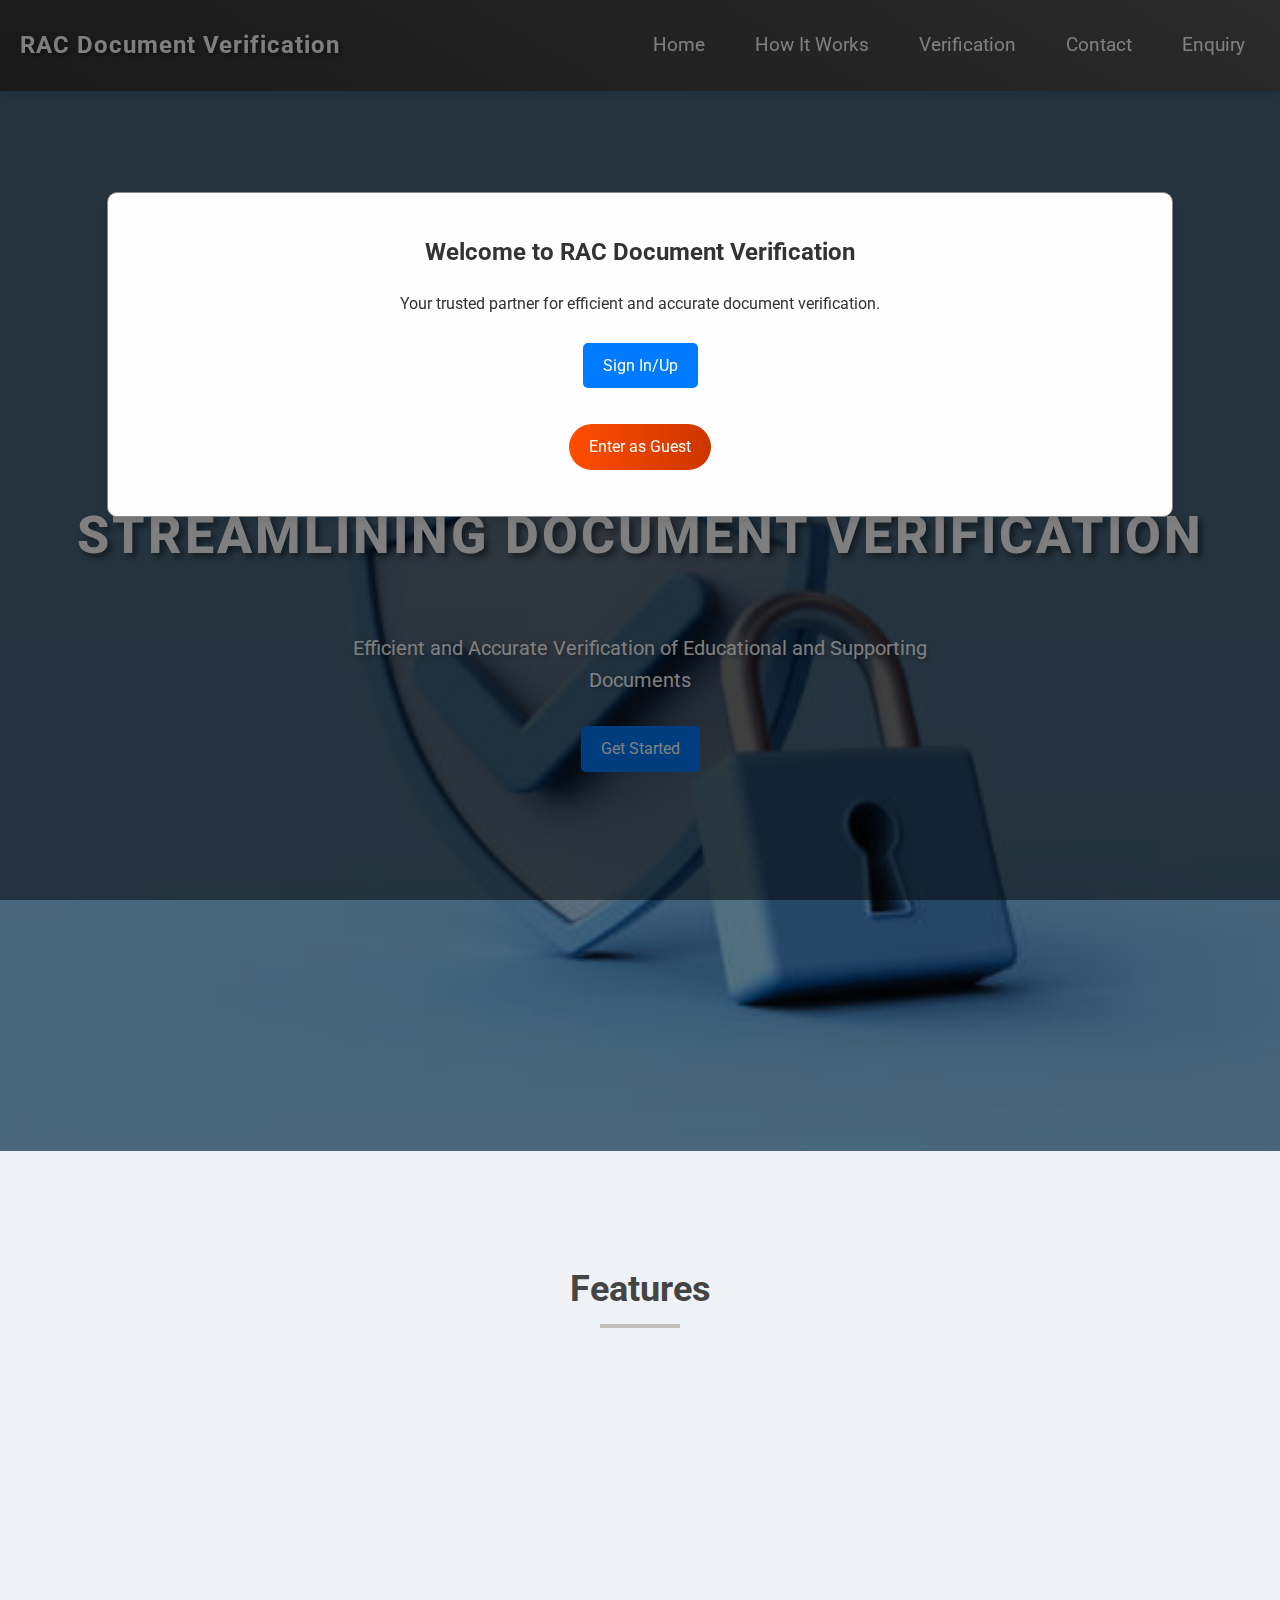
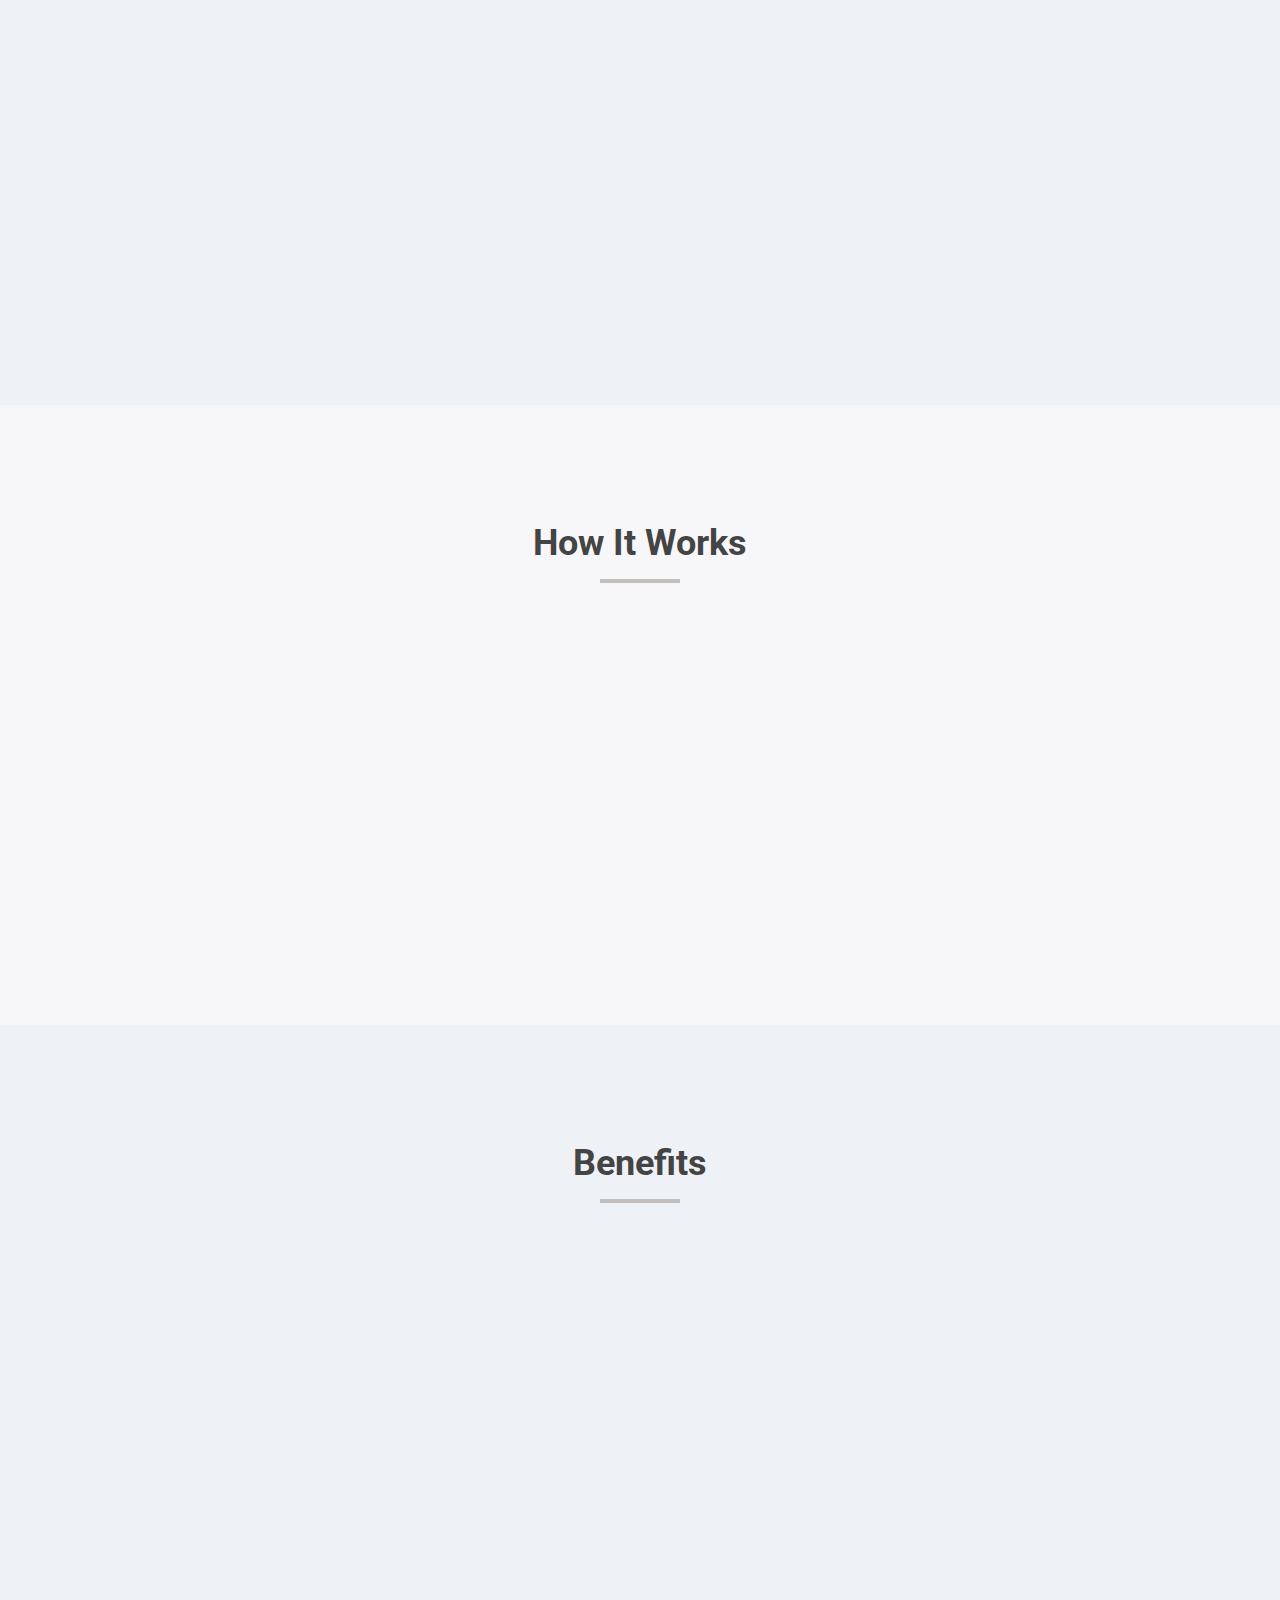
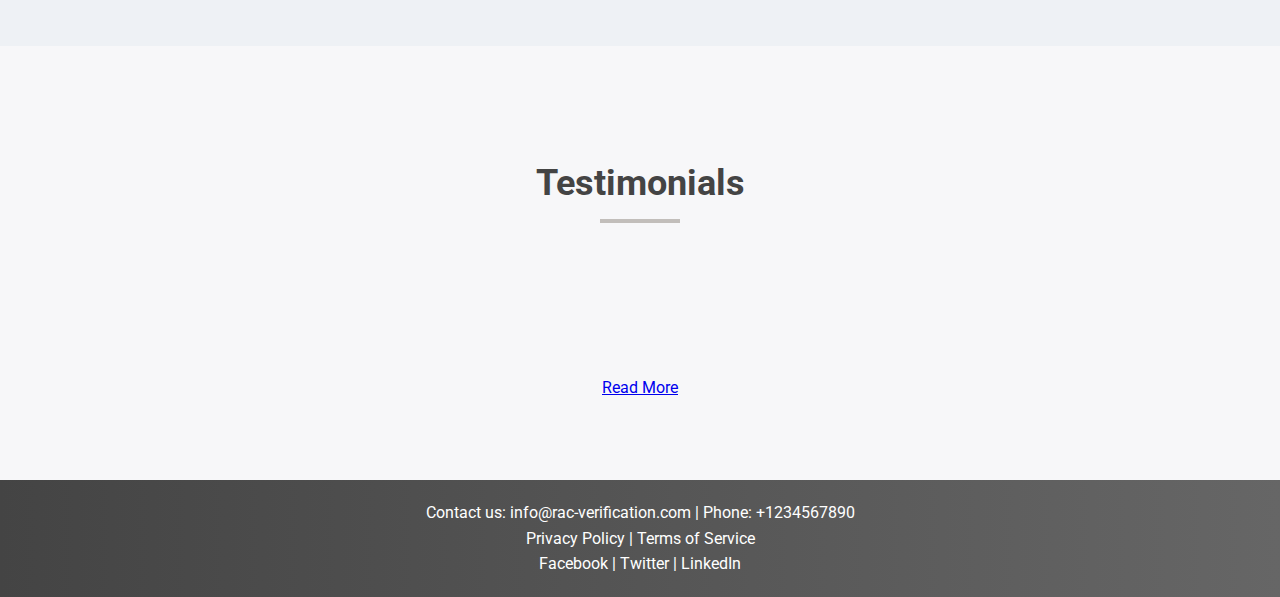
<file: templates/homepage.html>
<!DOCTYPE html>
<html lang="en">
<head>
    <meta charset="UTF-8">
    <meta name="viewport" content="width=device-width, initial-scale=1.0">
    <title>Document Verification - RAC</title>
    <link rel="stylesheet" href="/static/homepage.css">
    <link href="https://fonts.googleapis.com/css2?family=Roboto:wght@400;700&display=swap" rel="stylesheet">
    <script src="/static/script.js" defer></script>
</head>
<body class="home-page">

<header>
    <div class="logo">RAC Document Verification</div>
    <nav>
        <a href="#">Home</a>
        <a href="#how-it-works">How It Works</a>
        <a href="Aadharcard.html">Verification</a> <!-- New Verification link -->
        <a href="#contact">Contact</a>
        <a href="#enquire.html" onclick="alert('Enquiry Page is not Ready Yet')">Enquiry</a>
    </nav>
</header>
<!-- Welcome Modal -->
<div id="welcomeModal" class="modal">
    <div class="modal-content">
        <h2>Welcome to RAC Document Verification</h2>
        <p>Your trusted partner for efficient and accurate document verification.</p>
        <a href="signup.html" class="cta-button">Sign In/Up</a>
        <p><a href="#" class="cta-button" id="enterAsGuest">Enter as Guest</a></p>
    </div>
</div>

<section class="hero">
    <h1>Streamlining Document Verification</h1>
    <p>Efficient and Accurate Verification of Educational and Supporting Documents</p>
    <a href="Aadharcard.html" class="cta-button">Get Started</a>
</section>

<section class="features" id="features">
    <h2>Features</h2>
    <div class="feature-item">
        <h3>Intelligent Processing</h3>
        <p>Utilizing IDP techniques for seamless verification.</p>
    </div>
    <div class="feature-item">
        <h3>Multi-Language Support</h3>
        <p>Process documents in various languages for accessibility.</p>
    </div>
    <div class="feature-item">
        <h3>Speed & Accuracy</h3>
        <p>3-second processing time with Three Sigma accuracy.</p>
    </div>
</section>

<section class="how-it-works" id="how-it-works">
    <h2>How It Works</h2>
    <ol>
        <li class="how-item">Fill in the application form.</li>
        <li class="how-item">Upload required documents.</li>
        <li class="how-item">Receive instant verification alerts.</li>
    </ol>
</section>

<section class="benefits" id="benefits">
    <h2>Benefits</h2>
    <ul>
        <li class="benefit-item">Quick processing times.</li>
        <li class="benefit-item">Reduced manual errors.</li>
        <li class="benefit-item">Enhanced transparency in the recruitment process.</li>
    </ul>
</section>

<section class="testimonials" id="testimonials">
    <h2>Testimonials</h2>
    <blockquote class="testimonial-item">"This system is reliable and fast!" - User Feedback</blockquote>
    <a href="#" id="open-modal">Read More</a>
</section>

<footer class="contact" id="contact">
    <p>Contact us: info@rac-verification.com | Phone: +1234567890</p>
    <p><a href="#privacy-policy" style="color: white;">Privacy Policy</a> | <a href="#terms" style="color: white;">Terms of Service</a></p>
    <div>
        <a href="https://www.facebook.com" style="color: white;">Facebook</a> |
        <a href="https://x.com/?lang=en-in" style="color: white;">Twitter</a> |
        <a href="https://www.linkedin.com" style="color: white;">LinkedIn</a>
    </div>
</footer>

<button onclick="topFunction()" id="scrollTopBtn" aria-label="Scroll to top">&#9757;</button>


<div id="testimonialModal" class="modal">
    <div class="modal-content">
        <span class="close">&times;</span>
        <h2>More Testimonials</h2>
        <p>"The verification process was smooth and hassle-free!" - Applicant</p>
        <p>"I received instant feedback on my document submissions." - Applicant</p>
    </div>
</div>
</body>
</html>


<!--<!DOCTYPE html>-->
<!--<html lang="en">-->
<!--<head>-->
<!--    <meta charset="UTF-8">-->
<!--    <meta name="viewport" content="width=device-width, initial-scale=1.0">-->
<!--    <title>Document Verification - RAC</title>-->
<!--    <link rel="stylesheet" href="/static/homepage.css">-->
<!--    <link href="https://fonts.googleapis.com/css2?family=Roboto:wght@400;700&display=swap" rel="stylesheet">-->
<!--    <script src="script.js" defer></script>-->
<!--</head>-->
<!--<body class="home-page">-->

<!--<header>-->
<!--    <div class="logo">RAC Document Verification</div>-->
<!--    <nav>-->
<!--        <a href="homepage.html">Home</a>-->
<!--        <a href="#how-it-works">How It Works</a>-->
<!--        <a href="verification2.html">Verification</a> &lt;!&ndash; New Verification link &ndash;&gt;-->
<!--        <a href="#contact">Contact</a>-->
<!--        <a href="enquire.html">Enquiry</a>-->
<!--    </nav>-->
<!--</header>-->
<!--&lt;!&ndash; Welcome Modal &ndash;&gt;-->
<!-- &lt;!&ndash;-->
<!--<div id="welcomeModal" class="modal">-->
<!--    <div class="modal-content">-->
<!--        <h2>Welcome to RAC Document Verification</h2>-->
<!--        <p>Your trusted partner for efficient and accurate document verification.</p>-->
<!--        <a href="signup.html" class="cta-button">Sign In/Up</a>-->
<!--        <p><a href="#hero" class="cta-button" id="enterAsGuest">Enter as Guest</a></p>-->
<!--    </div>-->
<!--</div>-->
<!--&ndash;&gt;-->
<!--<section class="hero">-->
<!--    <div class="hero-text">-->
<!--        <h1>Streamlining Document Verification</h1>-->
<!--        <p>Efficient and Accurate Verification of Educational and Supporting Documents</p>-->
<!--         <a href="verification.html" class="cta-button">Get Started</a>-->
<!--    </div>-->
<!--</section>-->

<!--<section class="features" id="features">-->
<!--    <h2>Features</h2>-->
<!--    <div class="feature-item">-->
<!--        <h3>Intelligent Processing</h3>-->
<!--        <p>Utilizing IDP techniques for seamless verification.</p>-->
<!--    </div>-->
<!--    <div class="feature-item">-->
<!--        <h3>Secure Data Handling</h3>-->
<!--        <p>Ensuring the highest standards of data protection and privacy.</p>-->
<!--    </div>-->
<!--    <div class="feature-item">-->
<!--        <h3>Speed & Accuracy</h3>-->
<!--        <p>3-second processing time with Three Sigma accuracy.</p>-->
<!--    </div>-->
<!--    <div class="feature-gifs">-->
<!--        <img src="/images/f2.gif" alt="Feature 1" class="feature-gif">-->
<!--        <img src="images/Girl is pointing to user account protection.gif" alt="Feature 2" class="feature-gif">-->
<!--        <img src="images/istockphoto-1653312926-612x612.jpg" alt="Feature 3" class="feature-gif">-->
<!--    </div>-->
<!--</section>-->


<!--<section class="how-it-works" id="how-it-works">-->
<!--    <h2>How It Works</h2>-->
<!--    <ol>-->
<!--        <li class="how-item">Fill in the application form.</li>-->
<!--        <li class="how-item">Upload required documents.</li>-->
<!--        <li class="how-item">Receive instant verification alerts.</li>-->
<!--    </ol>-->
<!--</section>-->

<!--<section class="benefits" id="benefits">-->
<!--    <h2>Benefits</h2>-->
<!--    <ul>-->
<!--        <li class="benefit-item">Quick processing times.</li>-->
<!--        <li class="benefit-item">Reduced manual errors.</li>-->
<!--        <li class="benefit-item">Enhanced transparency in the recruitment process.</li>-->
<!--    </ul>-->
<!--</section>-->

<!--<section class="testimonials" id="testimonials">-->
<!--    <h2>Testimonials</h2>-->
<!--    <blockquote class="testimonial-item">"This system is reliable and fast!" - User Feedback</blockquote>-->
<!--    <a href="#" id="open-modal">Read More</a>-->
<!--</section>-->

<!--<footer class="contact" id="contact">-->
<!--    <p>Contact us: info@rac-verification.com | Phone: +1234567890</p>-->
<!--    <p><a href="#privacy-policy" style="color: white;">Privacy Policy</a> | <a href="#terms" style="color: white;">Terms of Service</a></p>-->
<!--    <div>-->
<!--        <a href="https://www.facebook.com" style="color: white;">Facebook</a> |-->
<!--        <a href="https://x.com/?lang=en-in" style="color: white;">Twitter</a> |-->
<!--        <a href="https://www.linkedin.com" style="color: white;">LinkedIn</a>-->
<!--    </div>-->
<!--</footer>-->

<!--<button onclick="topFunction()" id="scrollTopBtn" aria-label="Scroll to top">&#9757;</button>-->


<!--<div id="testimonialModal" class="modal">-->
<!--    <div class="modal-content">-->
<!--        <span class="close">&times;</span>-->
<!--        <h2>More Testimonials</h2>-->
<!--        <p>"The verification process was smooth and hassle-free!" - Applicant</p>-->
<!--        <p>"I received instant feedback on my document submissions." - Applicant</p>-->
<!--    </div>-->
<!--</div>-->
<!--</body>-->
<!--</html>-->
</file>
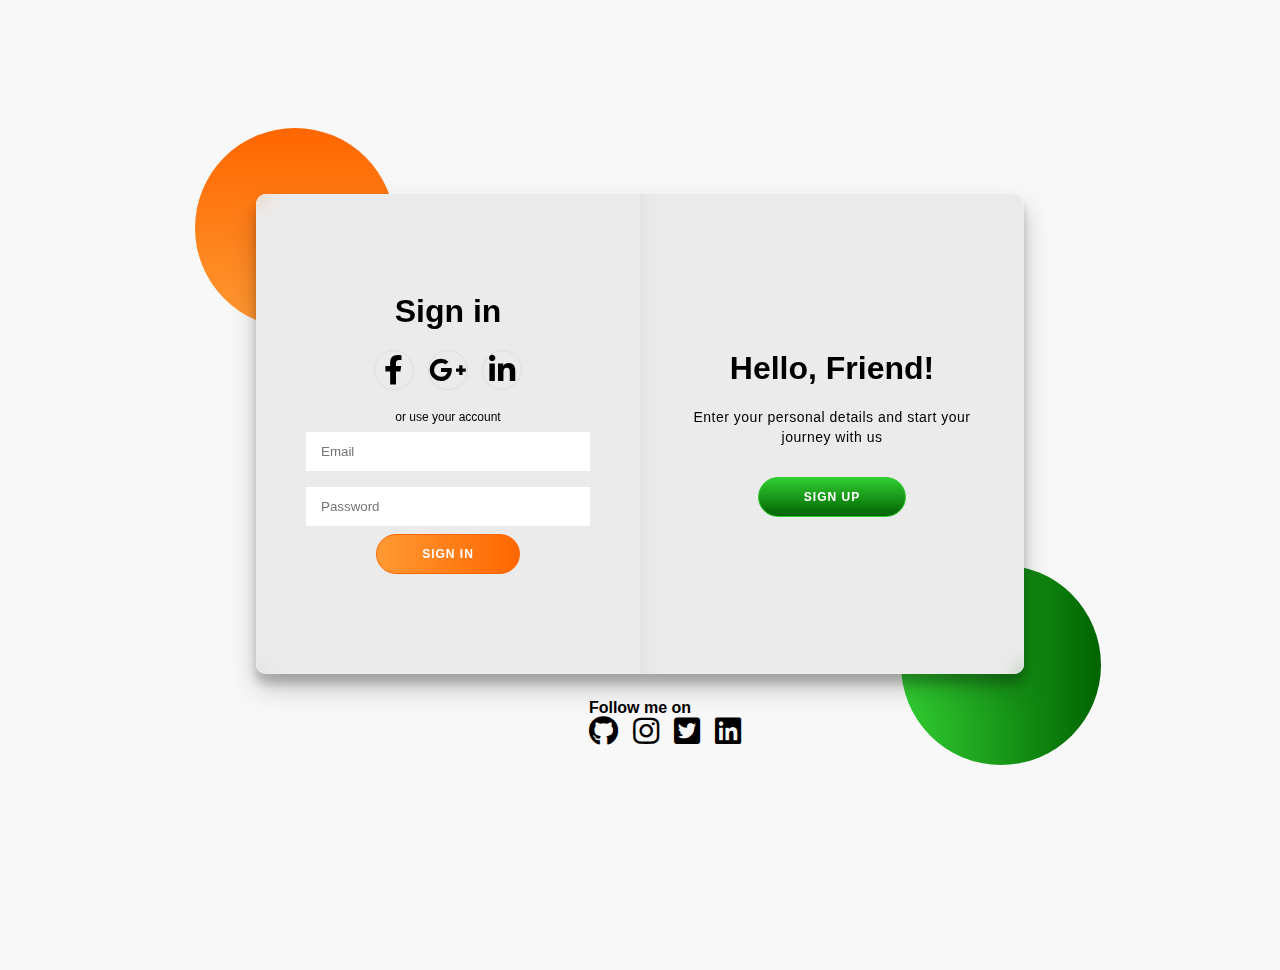
<file: templates/signup.html>
<!DOCTYPE html>
<html lang="en">
<head>
    <meta charset="UTF-8">
    <title>Sign Up/In</title>
    <link rel="stylesheet" href="/static/signup.css">
</head>

<body>
    <link rel="stylesheet" href="https://use.fontawesome.com/releases/v5.8.1/css/all.css" crossorigin="anonymous">
    <div class="background">
        <div class="shape"></div>
        <div class="shape"></div>
        <div class="shape"></div>
    </div>
<div class="container" id="container">
        <div class="form-container sign-up-container">
            <form action="#">
                <h1>Create Account</h1>
                <div class="social-container">
                    <a href="#" class="social"><i class="fab fa-facebook-f"></i></a>
                    <a href="#" class="social"><i class="fab fa-google-plus-g"></i></a>
                    <a href="#" class="social"><i class="fab fa-linkedin-in"></i></a>
                </div>
                <span>or use your email for registration</span>
                <input type="text" placeholder="Enter Your Name" />
                <input type="email" placeholder="Enter Your Email" />
                <input type="password" placeholder="Create Your Password" />
                <button>Sign Up</button>
            </form>
        </div>
        <div class="form-container sign-in-container">
            <form action="#">
                <h1 >Sign in</h1>
                <div class="social-container">
                    <a href="https://www.facebook.com" class="social"><i class="fab fa-facebook-f"></i></a>
                    <a href="https://www.google.com" class="social"><i class="fab fa-google-plus-g"></i></a>
                    <a href="https://www.linkedin.com" class="social"><i class="fab fa-linkedin-in"></i></a>
                </div>
                <span>or use your account</span>
                <input type="email" placeholder="Email" />
                <input type="password" placeholder="Password" />
                <!--<a href="#">Forgot your password?</a>-->
                <button>Sign In</button>
            </form>
        </div>
        <div class="overlay-container">
            <div class="overlay">
                <div class="overlay-panel overlay-left">
                    <h1>Welcome Back!</h1>
                    <p>To keep connected with us please login with your personal info</p>
                    <button class="ghost" id="signIn">Sign In</button>
                </div>
                <div class="overlay-panel overlay-right">
                    <h1>Hello, Friend!</h1>
                    <p>Enter your personal details and start your journey with us</p>
                    <button class="ghost" id="signUp">Sign Up</button>
                </div>
            </div>
        </div>
    </div>

<div class="footer">
<b>	Follow me on </b>
	<div class="icons">
		<a href="https://github.com/vishal-247-3rd_hackathon_1st_yr" target="_blank" class="social"><i class="fab fa-github"></i></a>
		<a href="https://www.instagram.com/joypatel_3618?igsh=NGY3bTlza2V3cGQ3" target="_blank" class="social"><i class="fab fa-instagram"></i></a>
		<a href="https://twitter.com/" target="_blank" class="social"><i class="fab fa-twitter-square"></i></a>
		<a href="https://www.linkedin.com/in/joy-patel-572a432b6?utm_source=share&utm_campaign=share_via&utm_content=profile&utm_medium=android_app" target="_blank" class="social"><i class="fab fa-linkedin"></i></a>
		</div>
	</div>

    <script src="/static/signup.js"></script>

</body>
</html>
</file>
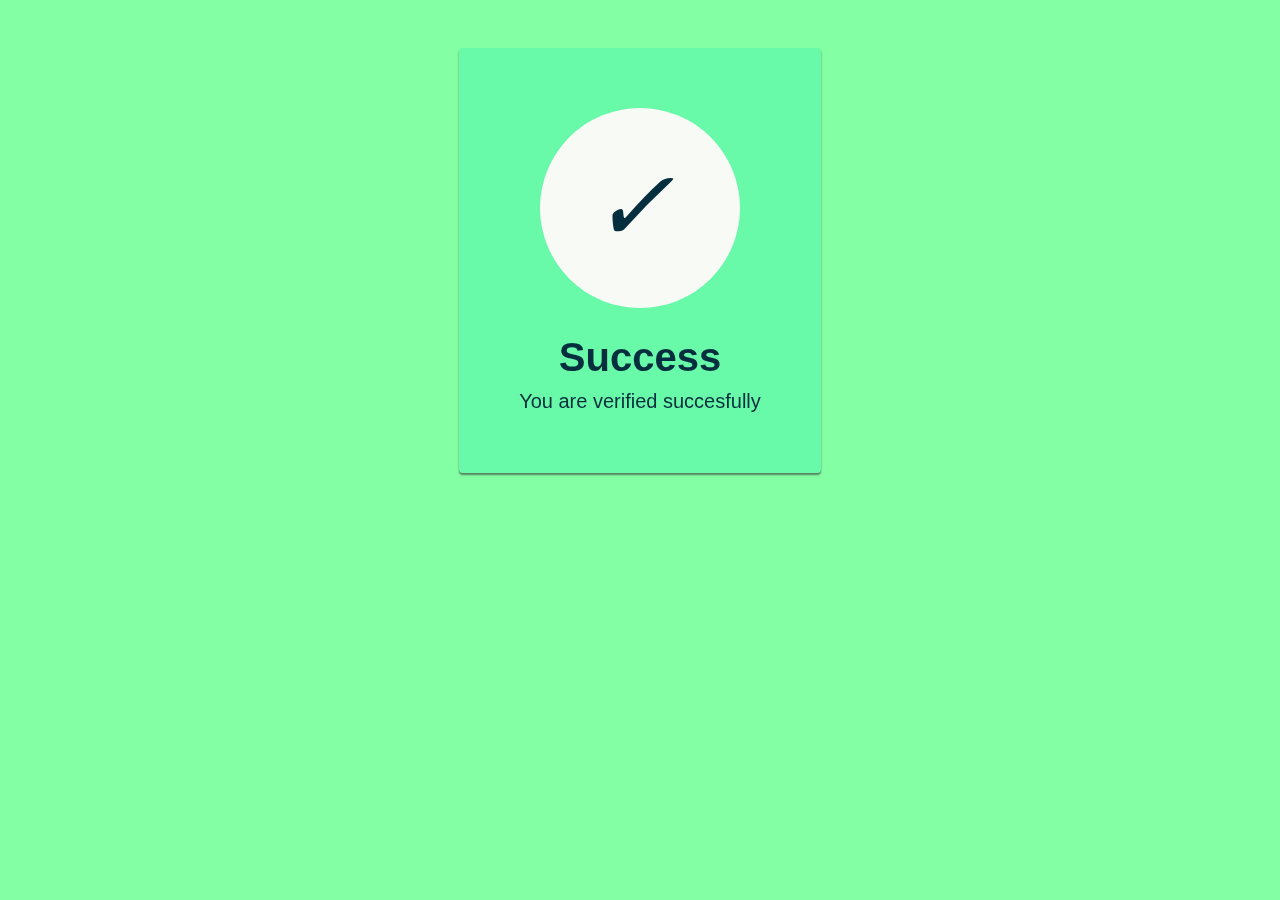
<file: templates/verified.html>
<html>
  <head>
    <link rel="stylesheet" href="/static/verified.css">
  </head>
    <body>
      <div class="card">
      <div style="border-radius:200px; height:200px; width:200px; background: #F8FAF5; margin:0 auto;">
        <i class="checkmark">✓</i>
      </div>
        <h1>Success</h1>
        <p>You are verified succesfully<br/></p>
      </div>
    </body>
</html>
</file>
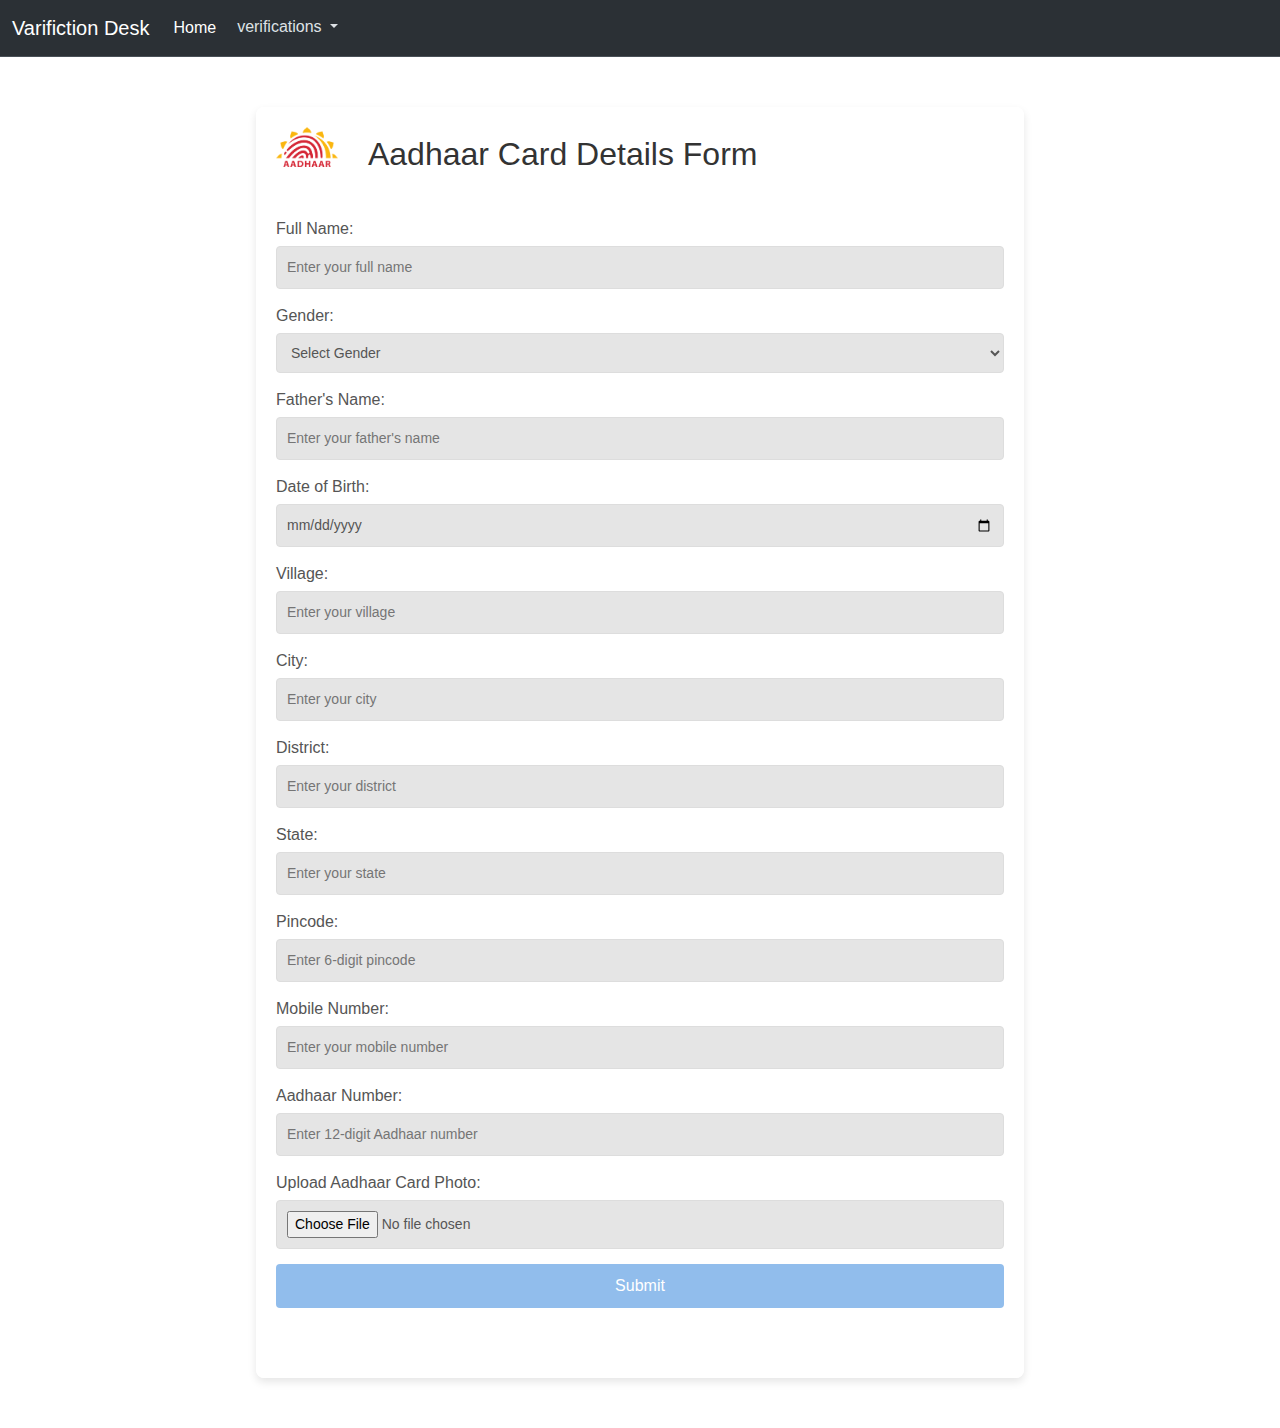
<file: templates/verification/Aadharcard.html>
<!DOCTYPE html>
<html lang="en">
<head>
    <meta charset="UTF-8">
    <meta name="viewport" content="width=device-width, initial-scale=1.0">
    <title>Registration desk</title>
    <link href="https://cdn.jsdelivr.net/npm/bootstrap@5.3.3/dist/css/bootstrap.min.css" rel="stylesheet" integrity="sha384-QWTKZyjpPEjISv5WaRU9OFeRpok6YctnYmDr5pNlyT2bRjXh0JMhjY6hW+ALEwIH" crossorigin="anonymous">

    <link rel="stylesheet" href="./Aadhaar.css">
</head>
<body style="color: white;">
    <nav class="navbar bg-dark border-bottom border-body navbar-expand-lg bg-body-tertiary" data-bs-theme="dark">
        <div class="container-fluid">
            <a class="navbar-brand" href="#">Varifiction Desk</a>
            <button class="navbar-toggler" type="button" data-bs-toggle="collapse" data-bs-target="#navbarText" aria-controls="navbarText" aria-expanded="false" aria-label="Toggle navigation">
              <span class="navbar-toggler-icon"></span>
            </button>
            <div class="collapse navbar-collapse" id="navbarText">
              <ul class="navbar-nav me-auto mb-2 mb-lg-0">
                <li class="nav-item">
                  <a class="nav-link active" aria-current="page" href="#">Home</a>
                </li>

                <li class="nav-item dropdown">
                    <button class="btn  dropdown-toggle" data-bs-toggle="dropdown" aria-expanded="false">
                        verifications
                    </button>
                    <ul class="dropdown-menu dropdown-menu-dark">
                      <li><a class="dropdown-item" href="./Aadharcard.html">Aadhaar verification</a></li>
                      <li><a class="dropdown-item" href="./pan.html">PAN varifiction</a></li>
                      <li><a class="dropdown-item" href="./Marksheet.html">Mark sheet verification</a></li>
                    </ul>
                  </li>

<!-- 
                <li class="nav-item">
                  <a class="nav-link" href="#">Pricing</a>
                </li> -->
              </ul>
              <!-- <span class="navbar-text">
                Navbar text with an inline element
              </span> -->
            </div>
          </div>
      </nav>





    <script src="https://cdn.jsdelivr.net/npm/bootstrap@5.3.3/dist/js/bootstrap.bundle.min.js" integrity="sha384-YvpcrYf0tY3lHB60NNkmXc5s9fDVZLESaAA55NDzOxhy9GkcIdslK1eN7N6jIeHz" crossorigin="anonymous"></script>
</body>
</html>

<div>

    <div class="form-container">
      <img src="./images/image.png" id="aadharpng">
        <h2 id="title">Aadhaar Card Details Form</h2>
        <form  id="aadhaarForm" onsubmit="return validateAadhaarForm()">
            <!-- Full Name Field -->
            <div class="form-group">
                <label for="aadhaarName">Full Name:</label>
                <input type="text" id="aadhaarName" name="aadhaarName" required placeholder="Enter your full name">
            </div>

            <!-- Gender Field -->
            <div class="form-group">
                <label for="aadhaarGender">Gender:</label>
                <select id="aadhaarGender" name="aadhaarGender" required>
                    <option value="" disabled selected>Select Gender</option>
                    <option value="male">Male</option>
                    <option value="female">Female</option>
                    <option value="other">Other</option>
                </select>
            </div>

            <!-- Father's Name Field -->
            <div class="form-group">
                <label for="aadhaarFatherName">Father's Name:</label>
                <input type="text" id="aadhaarFatherName" name="aadhaarFatherName" required placeholder="Enter your father's name">
            </div>

            <!-- Date of Birth Field -->
            <div class="form-group">
                <label for="aadhaarDob">Date of Birth:</label>
                <input type="date" id="aadhaarDob" name="aadhaarDob" required>
            </div>

            <!-- Address Details -->
            <div class="form-group">
                <label for="aadhaarVillage">Village:</label>
                <input type="text" id="aadhaarVillage" name="aadhaarVillage" required placeholder="Enter your village">
            </div>

            <div class="form-group">
                <label for="aadhaarCity">City:</label>
                <input type="text" id="aadhaarCity" name="aadhaarCity" required placeholder="Enter your city">
            </div>

            <div class="form-group">
                <label for="aadhaarDistrict">District:</label>
                <input type="text" id="aadhaarDistrict" name="aadhaarDistrict" required placeholder="Enter your district">
            </div>

            <div class="form-group">
                <label for="aadhaarState">State:</label>
                <input type="text" id="aadhaarState" name="aadhaarState" required placeholder="Enter your state">
            </div>

            <div class="form-group">
                <label for="aadhaarPincode">Pincode:</label>
                <input type="text" id="aadhaarPincode" name="aadhaarPincode" maxlength="6" required placeholder="Enter 6-digit pincode">
            </div>

            <!-- Mobile Number Field -->
            <div class="form-group">
                <label for="aadhaarMobile">Mobile Number:</label>
                <input type="tel" id="aadhaarMobile" name="aadhaarMobile" maxlength="10" required placeholder="Enter your mobile number">
            </div>

            <!-- Aadhaar Number Field -->
            <div class="form-group">
                <label for="aadhaarNumber">Aadhaar Number:</label>
                <input type="text" id="aadhaarNumber" name="aadhaarNumber" maxlength="12" required placeholder="Enter 12-digit Aadhaar number">
            </div>

            <!-- Aadhaar Card Photo Upload Field -->
            <div class="form-group">
                <label for="aadhaarCardPhoto">Upload Aadhaar Card Photo:</label>
                <input type="file" id="aadhaarCardPhoto" name="aadhaarCardPhoto" accept="image/*" required>
            </div>

            <!-- Submit Button -->
            <button type="submit">Submit</button>
        </form>
    </div>

    <script src="./Aadhar.js"></script>
 </div>
</file>
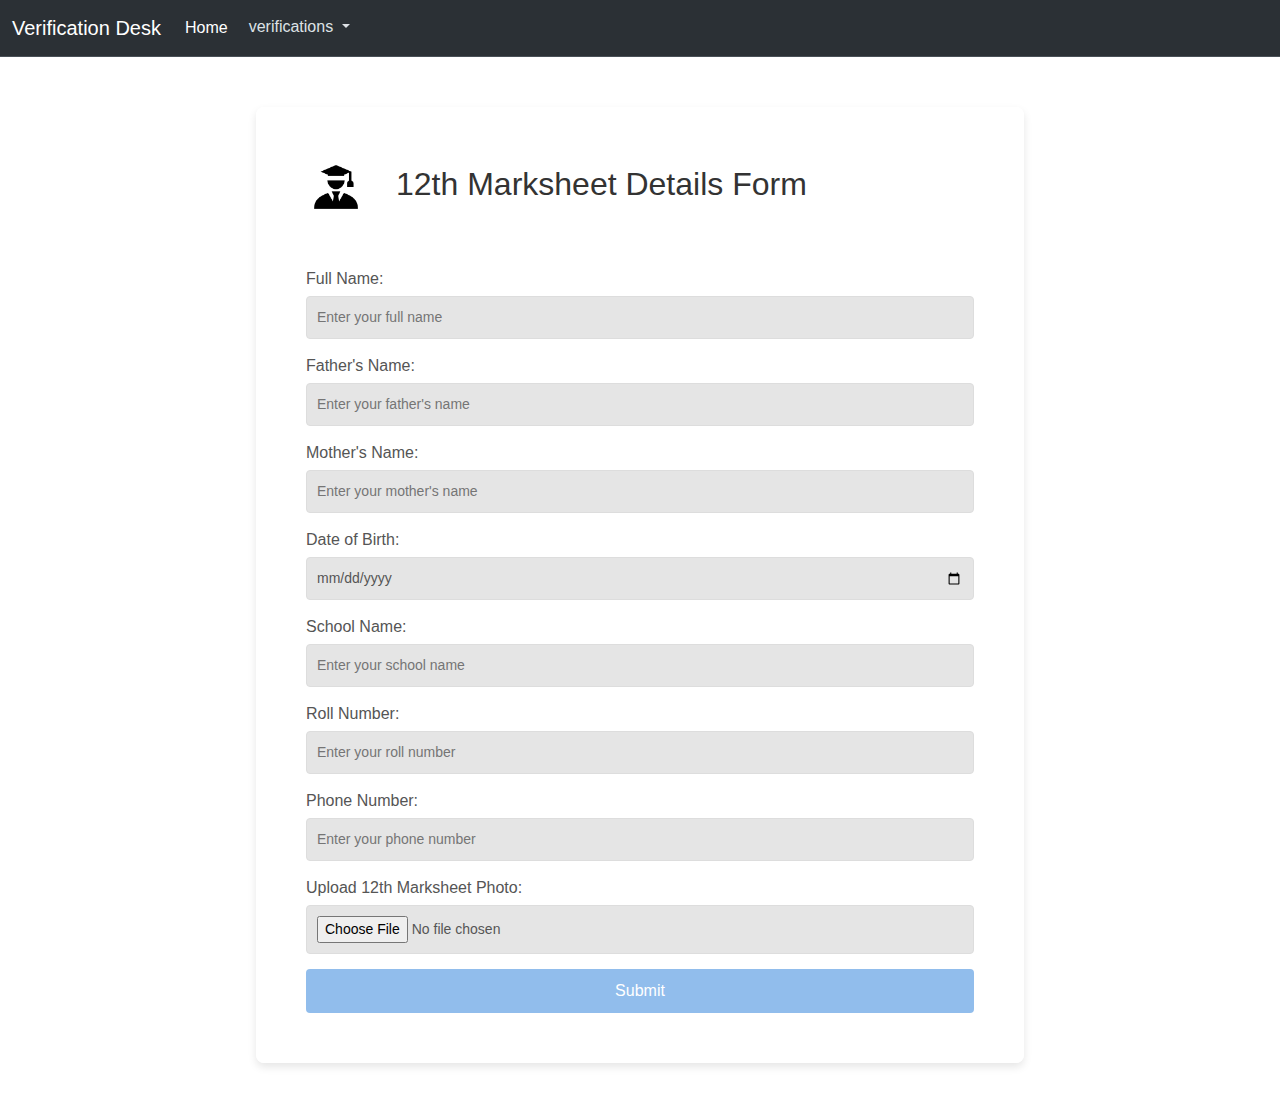
<file: templates/verification/Marksheet.html>
<!DOCTYPE html>
<html lang="en">
<head>
    <meta charset="UTF-8">
    <meta name="viewport" content="width=device-width, initial-scale=1.0">
    <title>Registration desk</title>
    <link href="https://cdn.jsdelivr.net/npm/bootstrap@5.3.3/dist/css/bootstrap.min.css" rel="stylesheet" integrity="sha384-QWTKZyjpPEjISv5WaRU9OFeRpok6YctnYmDr5pNlyT2bRjXh0JMhjY6hW+ALEwIH" crossorigin="anonymous">

    <link rel="stylesheet" href="./Marksheet.css">
</head>
<body style="color: white;">
    <nav class="navbar bg-dark border-bottom border-body navbar-expand-lg bg-body-tertiary" data-bs-theme="dark">
        <div class="container-fluid">
            <a class="navbar-brand" href="#">Verification Desk</a>
            <button class="navbar-toggler" type="button" data-bs-toggle="collapse" data-bs-target="#navbarText" aria-controls="navbarText" aria-expanded="false" aria-label="Toggle navigation">
              <span class="navbar-toggler-icon"></span>
            </button>
            <div class="collapse navbar-collapse" id="navbarText">
              <ul class="navbar-nav me-auto mb-2 mb-lg-0">
                <li class="nav-item">
                  <a class="nav-link active" aria-current="page" href="#">Home</a>
                </li>

                <li class="nav-item dropdown">
                    <button class="btn  dropdown-toggle" data-bs-toggle="dropdown" aria-expanded="false">
                        verifications
                    </button>
                    <ul class="dropdown-menu dropdown-menu-dark">
                      <li><a class="dropdown-item" href="./Aadharcard.html">Aadhaar verification</a></li>
                      <li><a class="dropdown-item" href="/pan.html">PAN varifiction</a></li>
                      <li><a class="dropdown-item" href="./Marksheet.html">Mark sheet verification</a></li>
                    </ul>
                  </li>

<!-- 
                <li class="nav-item">
                  <a class="nav-link" href="#">Pricing</a>
                </li> -->
              </ul>
              <!-- <span class="navbar-text">
                Navbar text with an inline element
              </span> -->
            </div>
          </div>
      </nav>


 <!-- 12th Marksheet Details Form -->
 <div id="marksheetForm"class="form-container">
    <div id="form"><img src="./images/389196-200.png" id="scholarpng">
        <h2 id="title">12th Marksheet Details Form</h2></div>
    <form id="twelfthForm" onsubmit="return validateMarksheetForm('twelfth')">
        <!-- Full Name Field -->
        <div class="form-group">
            <label for="twelfthName">Full Name:</label>
            <input type="text" id="twelfthName" name="twelfthName" required placeholder="Enter your full name">
        </div>

        <!-- Father's Name Field -->
        <div class="form-group">
            <label for="twelfthFatherName">Father's Name:</label>
            <input type="text" id="twelfthFatherName" name="twelfthFatherName" required placeholder="Enter your father's name">
        </div>

        <!-- Mother's Name Field -->
        <div class="form-group">
            <label for="twelfthMotherName">Mother's Name:</label>
            <input type="text" id="twelfthMotherName" name="twelfthMotherName" required placeholder="Enter your mother's name">
        </div>

        <!-- Date of Birth Field -->
        <div class="form-group">
            <label for="twelfthDob">Date of Birth:</label>
            <input type="date" id="twelfthDob" name="twelfthDob" required>
        </div>

        <!-- School Name Field -->
        <div class="form-group">
            <label for="twelfthSchoolName">School Name:</label>
            <input type="text" id="twelfthSchoolName" name="twelfthSchoolName" required placeholder="Enter your school name">
        </div>

        <!-- Roll Number Field -->
        <div class="form-group">
            <label for="twelfthRollNumber">Roll Number:</label>
            <input type="text" id="twelfthRollNumber" name="twelfthRollNumber" required placeholder="Enter your roll number">
        </div>

        <!-- Phone Number Field -->
        <div class="form-group">
            <label for="twelfthPhoneNumber">Phone Number:</label>
            <input type="tel" id="twelfthPhoneNumber" name="twelfthPhoneNumber" required placeholder="Enter your phone number" pattern="[0-9]{10}">
        </div>

        <!-- Marksheet Photo Upload Field -->
        <div class="form-group">
            <label for="twelfthMarksheetPhoto">Upload 12th Marksheet Photo:</label>
            <input type="file" id="twelfthMarksheetPhoto" name="twelfthMarksheetPhoto" accept="image/*" required>
        </div>

        <!-- Submit Button -->
        <button type="submit">Submit</button>
    </form>
</div>

<script src="Marksheet.js"></script>

    <script src="https://cdn.jsdelivr.net/npm/bootstrap@5.3.3/dist/js/bootstrap.bundle.min.js" integrity="sha384-YvpcrYf0tY3lHB60NNkmXc5s9fDVZLESaAA55NDzOxhy9GkcIdslK1eN7N6jIeHz" crossorigin="anonymous"></script>
</body>
</html>
</file>
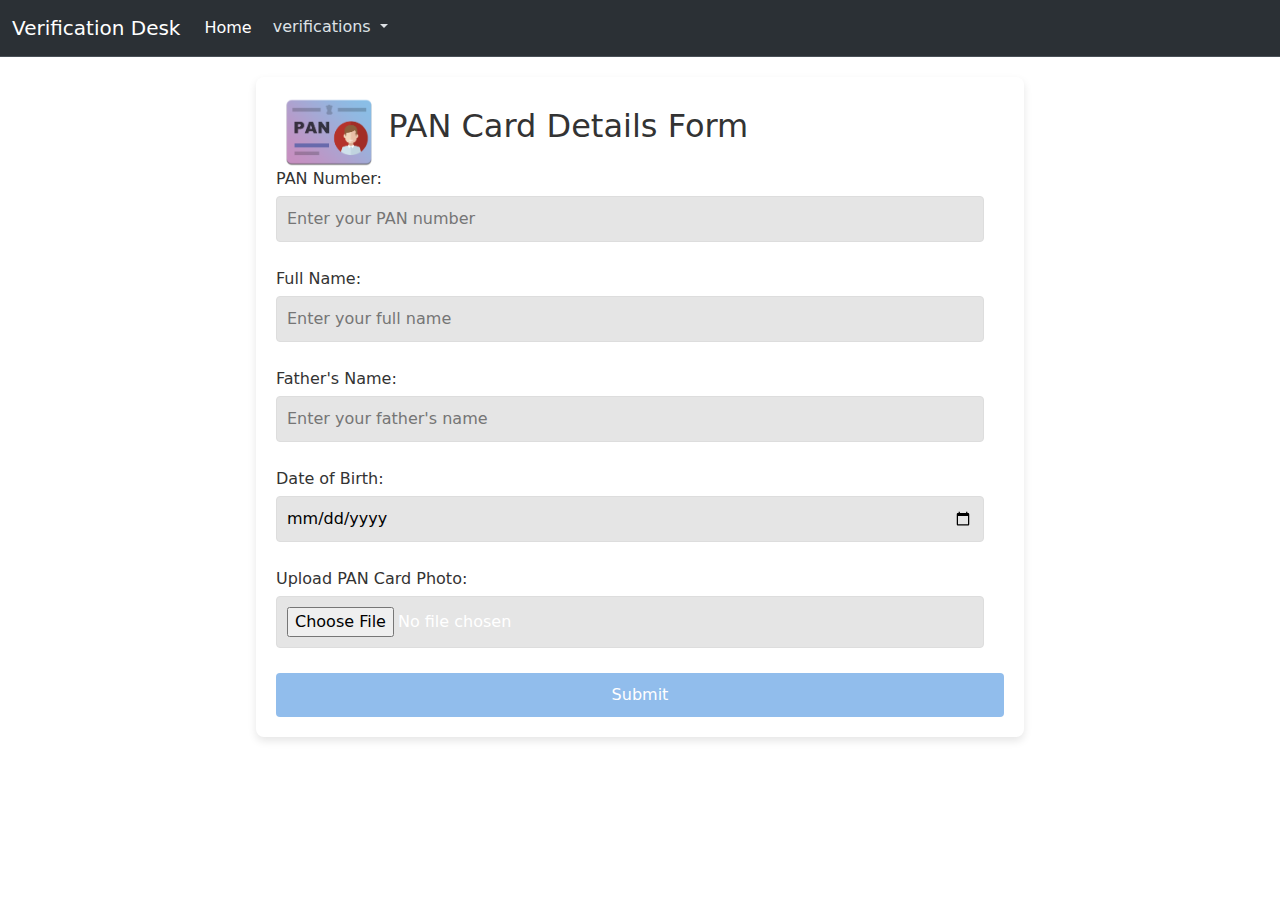
<file: templates/verification/pan.html>
<!DOCTYPE html>
<html lang="en">
<head>
    <meta charset="UTF-8">
    <meta name="viewport" content="width=device-width, initial-scale=1.0">
    <title>PAN Card Details Form</title>
    <link href="https://cdn.jsdelivr.net/npm/bootstrap@5.3.3/dist/css/bootstrap.min.css" rel="stylesheet" integrity="sha384-QWTKZyjpPEjISv5WaRU9OFeRpok6YctnYmDr5pNlyT2bRjXh0JMhjY6hW+ALEwIH" crossorigin="anonymous">
    <link rel="stylesheet" href="pan.css">

</head>
<body style="color: white;">
    <nav class="navbar bg-dark border-bottom border-body navbar-expand-lg bg-body-tertiary" data-bs-theme="dark">
        <div class="container-fluid">
            <a class="navbar-brand" href="#">Verification Desk</a>
            <button class="navbar-toggler" type="button" data-bs-toggle="collapse" data-bs-target="#navbarText" aria-controls="navbarText" aria-expanded="false" aria-label="Toggle navigation">
              <span class="navbar-toggler-icon"></span>
            </button>
            <div class="collapse navbar-collapse" id="navbarText">
              <ul class="navbar-nav me-auto mb-2 mb-lg-0">
                <li class="nav-item">
                  <a class="nav-link active" aria-current="page" href="#">Home</a>
                </li>

                <li class="nav-item dropdown">
                    <button class="btn  dropdown-toggle" data-bs-toggle="dropdown" aria-expanded="false">
                        verifications
                    </button>
                    <ul class="dropdown-menu dropdown-menu-dark">
                      <li><a class="dropdown-item" href="./Aadharcard.html">Aadhaar verification</a></li>
                      <li><a class="dropdown-item" href="./pan.html">PAN varifiction</a></li>
                      <li><a class="dropdown-item" href="./Marksheet.html">Mark sheet verification</a></li>
                    </ul>
                  </li>

<!-- 
                <li class="nav-item">
                  <a class="nav-link" href="#">Pricing</a>
                </li> -->
              </ul>
              <!-- <span class="navbar-text">
                Navbar text with an inline element
              </span> -->
            </div>
          </div>
      </nav>

   <div id="pan"> <!-- PAN Card Details Form -->
    <div class="form-container">
        <img src="./images/pan-card-agency-500x500.png" id="panpng">
        <h2 id="pantitle">PAN Card Details Form</h2>
        <form id="panForm" onsubmit="return validatePanForm()">
            <!-- PAN Number Field -->
            <div class="form-group">
                <label for="panNumber">PAN Number:</label>
                <input type="text" id="panNumber" name="panNumber" required placeholder="Enter your PAN number" pattern="[A-Z]{5}[0-9]{4}[A-Z]{1}">
            </div>

            <!-- Full Name Field -->
            <div class="form-group">
                <label for="panName">Full Name:</label>
                <input type="text" id="panName" name="panName" required placeholder="Enter your full name">
            </div>

            <!-- Father's Name Field -->
            <div class="form-group">
                <label for="panFatherName">Father's Name:</label>
                <input type="text" id="panFatherName" name="panFatherName" required placeholder="Enter your father's name">
            </div>

            <!-- Date of Birth Field -->
            <div class="form-group">
                <label for="panDob">Date of Birth:</label>
                <input type="date" id="panDob" name="panDob" required>
            </div>

            <!-- PAN Card Photo Upload Field -->
            <div class="form-group">
                <label for="panPhoto">Upload PAN Card Photo:</label>
                <input type="file" id="panPhoto" name="panPhoto" accept="image/*" required>
            </div>

            <!-- Submit Button -->
            <button type="submit">Submit</button>
        </form>
    </div></div>   
   

    <script src="pan.js"></script>

    <script src="https://cdn.jsdelivr.net/npm/bootstrap@5.3.3/dist/js/bootstrap.bundle.min.js" integrity="sha384-YvpcrYf0tY3lHB60NNkmXc5s9fDVZLESaAA55NDzOxhy9GkcIdslK1eN7N6jIeHz" crossorigin="anonymous"></script>
</body>

</html>
</file>
<file: static/homepage.css>
/* General Styles */
body {
    font-family: 'Roboto', sans-serif; 
    line-height: 1.6;
    margin: 0;
    padding: 0;
    color: #333;
    scroll-behavior: smooth;
}

/* Specific Styles for Homepage */
.home-page {
    background-color: white; /* White background for the homepage */
}

.modal {
    display: none; /* Hidden by default */
    position: fixed; /* Stay in place */
    z-index: 1000; /* Sit on top */
    left: 0;
    top: 0;
    width: 100%; /* Full width */
    height: 100%; /* Full height */
    overflow: auto; /* Enable scroll if needed */
    background-color: rgba(0,0,0,0.5); /* Black w/ opacity */
}

.modal-content {
    background-color: #fefefe;
    margin: 15% auto; /* Centered */
    padding: 20px;
    border: 1px solid #888;
    width: 80%; /* Responsive width */
    text-align: center;
    border-radius: 10px;
    box-shadow: 0 4px 10px rgba(0, 0, 0, 0.1);
}

.close {
    color: #aaa;
    float: right;
    font-size: 28px;
    font-weight: bold;
}

.close:hover,
.close:focus {
    color: black;
    text-decoration: none;
    cursor: pointer;
}

.cta-button {
    display: inline-block;
    padding: 10px 20px;
    margin: 10px;
    color: white;
    background-color: #007bff;
    border: none;
    border-radius: 5px;
    text-decoration: none;
    transition: background-color 0.3s;
}

.cta-button:hover {
    background-color: #0056b3;
}

/* Styles for Enter as Guest link */
#enterAsGuest {
    color: white;
    background: linear-gradient(to right, #ff4d00, #cc3600);
    border: none;
    padding: 10px 20px;
    margin: 10px;
    font-size: inherit;
    text-decoration: none;
    cursor: pointer;
    border-radius: 50px;
}

#enterAsGuest:hover {
    background: linear-gradient(to right, #cc0000, #ff0000);
}

/* Header Styles */
header {
    display: flex;
    justify-content: space-between;
    align-items: center;
    padding: 20px;
    background: linear-gradient(30deg, #333, #555);
    color: white;
    box-shadow: 0 4px 6px rgba(0, 0, 0, 0.1);
    position: sticky;
    top: 0;
    z-index: 1000;
}

header h1 {
    font-size: 2.5em;
    margin: 0;
    text-shadow: 1px 1px 2px rgba(0, 0, 0, 0.5);
}

.logo {
    font-size: 24px;
    font-weight: bold;
    letter-spacing: 1px;
    text-shadow: 2px 2px 4px rgba(0, 0, 0, 0.5);
}

/* Navigation Styles */
nav {
    display: flex;
    align-items: center;
    margin-left: auto;
}

nav a {
    color: white;
    text-decoration: none;
    padding: 10px 15px;
    margin-left: 20px;
    border-radius: 5px;
    transition: background-color 0.3s, transform 0.3s;
    font-size: 1.2em;
}

nav a:hover {
    background: rgba(255, 255, 255, 0.2);
    color: #18ff27;
    transform: translateY(-2px);
}

/* Hero Section */
.hero {
    background: linear-gradient(rgba(0, 0, 0, 0.5), rgba(0, 0, 0, 0.5)), url('/static/Images/WhatsApp Image 2024-09-04 at 10.08.40_cc239d0a.jpg') no-repeat center center/cover;
    height: 100vh; /* Full viewport height */
    display: flex;
    flex-direction: column;
    justify-content: center;
    align-items: center;
    text-align: center;
    color: white;
    animation: fadeIn 2s;
}

.hero h1 {
    font-size: 52px;
    font-weight: 800;
    text-transform: uppercase;
    letter-spacing: 3px;
    text-shadow: 4px 4px 6px rgba(0, 0, 0, 0.5);
    animation: glow 1.5s ease-in-out infinite alternate;
}

.hero p {
    font-size: 20px;
    margin: 20px 0;
    max-width: 600px;
    text-shadow: 2px 2px 4px rgba(0, 0, 0, 0.3);
}

/* Section Styles */
section {
    padding: 80px 20px;
    text-align: center;
}

section h2 {
    font-size: 36px;
    margin-bottom: 40px;
    color: #444;
    position: relative;
    display: inline-block;
    animation: fadeIn 1.5s ease-in-out;
}

section h2:before {
    content: '';
    position: absolute;
    bottom: -10px;
    left: 50%;
    width: 80px;
    height: 4px;
    background-color: #c2bebb;
    transform: translateX(-50%);
}

section:nth-child(odd) {
    background-color: #f7f7f9;
}

section:nth-child(even) {
    background-color: #eef1f5;
}

/* Item Styles */
.feature-item, .how-item, .benefit-item, .testimonial-item {
    margin-bottom: 40px;
    padding: 20px;
    background: rgba(255, 255, 255, 0.2);
    backdrop-filter: blur(10px);
    border-radius: 15px;
    box-shadow: 0 4px 10px rgba(0, 0, 0, 0.1);
    opacity: 0;
    transform: translateY(20px);
    animation: fadeInUp 1s forwards;
}

.feature-item:nth-child(odd),
.how-item:nth-child(odd),
.benefit-item:nth-child(odd) {
    animation-delay: 0.2s;
}

.feature-item:nth-child(even),
.how-item:nth-child(even),
.benefit-item:nth-child(even) {
    animation-delay: 0.4s;
}

/* Scroll to Top Button */
#scrollTopBtn {
    display: none;
    position: fixed;
    bottom: 30px;
    right: 30px;
    z-index: 99;
    font-size: 24px; /* Increase font size for better visibility */
    border: none;
    outline: none;
    background-color: #6f77ff;
    color: white;
    cursor: pointer;
    padding: 10px; /* Adjust padding for a better fit */
    border-radius: 50%; /* Keep rounded corners */
    box-shadow: 0 6px 12px rgba(0, 0, 0, 0.2);
    transition: background 0.3s, transform 0.3s, box-shadow 0.3s;
}

#scrollTopBtn:hover {
    background-color: #5b63fa;
    transform: translateY(-8px);
    box-shadow: 0 8px 15px rgba(0, 0, 0, 0.3);
}

/* Footer Styles */
footer {
    background: linear-gradient(90deg, #444, #666);
    color: white;
    text-align: center;
    padding: 20px 0;
}

footer p {
    margin: 0;
}

footer a {
    color: #f4f4f9;
    text-decoration: none;
    transition: color 0.3s;
}

footer a:hover {
    color: #e6e6e6;
}

/* Keyframes */
@keyframes fadeIn {
    from { opacity: 0; transform: translateY(30px);}
    to { opacity: 1; transform: translateY(0);}
}

@keyframes fadeInUp {
    from {
        opacity: 0;
        transform: translateY(20px);
    }
    to {
        opacity: 1;
        transform: translateY(0);
    }
}

@keyframes glow {
    from {
        text-shadow: 0 0 10px #d5d0cf, 0 0 20px #d0cbc8, 0 0 30px #908e8e, 0 0 40px #736969;
    }
    to {
        text-shadow: 0 0 20px #d5d0cf, 0 0 30px #d0cbc8, 0 0 40px #908e8e, 0 0 50px #736969;
    }
}
</file>
<file: static/signup.css>
/* Black and Red
* {
    box-sizing: border-box;
}

body {
    font-family: 'Montserrat', sans-serif;
    background: #f8f8f8; Off-white background 
    display: flex;
    flex-direction: column;
    justify-content: center;
    align-items: center;
    height: 100vh;
    margin: -20px 0 50px;
    margin-top: 20px;
}

.background{
    width: 450px;
    height: 550px;
    position: absolute;
    transform: translate(-50%,-50%);
    left: 50%;
    top: 50%;
}
.background .shape{
    height: 200px;
    width: 200px;
    position: absolute;
    border-radius: 50%;
}

.shape:first-child {
    background: linear-gradient(
        #1b1b1b, 
        #3b3b3b 
    );
    left: -220px;
    top: -47px;
}

.shape:last-child {
    background: linear-gradient(
        to right,
        #a71d31,
        #e63946 
    );
    right: -236px;
    bottom: -40px;
}


h1 {
    font-weight: bold;
    margin: 0;
}

.form-container.sign-in-container{
    color: #ffffff;
}
p{
    font-size: 14px;
    font-weight: 100;
    line-height: 20px;
    letter-spacing: .5px;
    margin: 20px 0 30px;
}

span {
    font-size: 12px;
}

a {
    color: #ffffff;
    font-size: 14px;
    text-decoration: none;
    margin: 15px 0;
}

.container {
    background: #ffffff;
    backdrop-filter: blur(30%);
    border-radius: 10px;
    box-shadow: 0 14px 28px rgba(0, 0, 0, .2), 0 10px 10px rgba(0, 0, 0, .2);
    position: relative;
    overflow: hidden;
    width: 768px;
    max-width: 100%;
    min-height: 480px;
}

.form-container form {
    color:#000000;    
    background-color: hsla(0, 4%, 74%, 0.29);
    backdrop-filter: blur(10px);
    display: flex;
    flex-direction: column;
    padding:  0 50px;
    height: 100%;
    justify-content: center;
    align-items: center;
    text-align: center;
}

.social-container {
    margin: 20px 0;
}

.social-container a {
    border: 1px solid #ddd;
    border-radius: 50%;
    display: inline-flex;
    justify-content: center;
    align-items: center;
    margin: 0 5px;
    height: 40px;
    width: 40px;
}

.form-container input {
    background-color: #ffffff;
    border: none;
    padding: 12px 15px;
    margin: 8px 0;
    width: 100%;
}

.social {
    color: #000000; 
    font-size: 30px;
    transition: color 0.3s ease;
}

.social:hover {
    color: #555555; 
}


button {
    border-radius: 20px;
    border: 1px solid #333232;
    background: linear-gradient(
        to right,
        #333232,
        #3b3b3b
    );
    color: #fff;
    font-size: 12px;
    font-weight: bold;
    padding: 12px 45px;
    letter-spacing: 1px;
    text-transform: uppercase;
    transition: transform 80ms ease-in;
}

button:active {
    transform: scale(.95);
}

button:focus {
    outline: none;
}

button.ghost {
    border: 1px solid #a71d31;
    background: linear-gradient(
        #a71d31,
        #e63946
    );
    
}

.form-container {
    position: absolute;
    top: 0;
    height: 100%;
    transition: all .6s ease-in-out;
}

.sign-in-container {
    left: 0;
    width: 50%;
    z-index: 2;
}

.sign-up-container {
    left: 0;
    width: 50%;
    z-index: 1;
    opacity: 0;
}

.overlay-container {
    color: #000000;
    position: absolute;
    top: 0;
    left: 50%;
    width: 50%;
    height: 100%;
    overflow: hidden;
    transition: transform .6s ease-in-out;
    z-index: 100;
}

.overlay {
    background-color: #beb9b94a;
    backdrop-filter: blur(10px);
    color: #fff;
    position: relative;
    left: -100%;
    height: 100%;
    width: 200%;
    transform: translateY(0);
    transition: transform .6s ease-in-out;
}

.overlay-panel {
    color: #000000;
    position: absolute;
    top: 0;
    display: flex;
    flex-direction: column;
    justify-content: center;
    align-items: center;
    padding: 0 40px;
    height: 100%;
    width: 50%;
    text-align: center;
    transform: translateY(0);
    transition: transform .6s ease-in-out;
}

.overlay-right {
    right: 0;
    transform: translateY(0);
}

.overlay-left {
    transform: translateY(-20%);
}


.container.right-panel-active .sign-in-container {
    transform: translateY(100%);
}


.container.right-panel-active .overlay-container {
    transform: translateX(-100%);
}


.container.right-panel-active .sign-up-container {
    transform: translateX(100%);
    opacity: 1;
    z-index: 5;
}


.container.right-panel-active .overlay {
    transform: translateX(50%);
}


.container.right-panel-active .overlay-left {
    transform: translateY(0);
}


.container.right-panel-active .overlay-right {
    transform: translateY(20%);
}

.footer {
	margin-top: 25px;
	text-align: center;
}


.icons {
	display: flex;
	width: 30px;
	height: 30px;
	letter-spacing: 15px;
	align-items: center;
    color:#000000;
}
*/



/*Blue and Orange
* {
    box-sizing: border-box;
}

body {
    font-family: 'Montserrat', sans-serif;
    background: #79d3eee2;
    display: flex;
    flex-direction: column;
    justify-content: center;
    align-items: center;
    height: 100vh;
    margin: -20px 0 50px;
	margin-top: 20px;
}

.background{
    width: 450px;
    height: 550px;
    position: absolute;
    transform: translate(-50%,-50%);
    left: 50%;
    top: 50%;
}
.background .shape{
    height: 200px;
    width: 200px;
    position: absolute;
    border-radius: 50%;
}
.shape:first-child{
    background: linear-gradient(
        #03045e,
        #0096c7
    );
    left: -220px;
    top: -47px;
}
.shape:last-child{
    background: linear-gradient(
        to right,
        #9d0208,
        #e85d04
    );
    right: -236px;
    bottom: -40px;
}
h1 {
    font-weight: bold;
    margin: 0;
}

.form-container.sign-in-container{
    color: #ffffff;
}
p{
    font-size: 14px;
    font-weight: 100;
    line-height: 20px;
    letter-spacing: .5px;
    margin: 20px 0 30px;
}

span {
    font-size: 12px;
}

a {
    color: #ffffff;
    font-size: 14px;
    text-decoration: none;
    margin: 15px 0;
}

.container {
    background: #78ecf538;
    backdrop-filter: blur(30%);
    border-radius: 10px;
    box-shadow: 0 14px 28px rgba(0, 0, 0, .2), 0 10px 10px rgba(0, 0, 0, .2);
    position: relative;
    overflow: hidden;
    width: 768px;
    max-width: 100%;
    min-height: 480px;
}

.form-container form {
    
    background-color: hsla(0, 4%, 74%, 0.29);
    backdrop-filter: blur(10px);
    display: flex;
    flex-direction: column;
    padding:  0 50px;
    height: 100%;
    justify-content: center;
    align-items: center;
    text-align: center;
}

.social-container {
    margin: 20px 0;
}

.social-container a {
    border: 1px solid #ddd;
    border-radius: 50%;
    display: inline-flex;
    justify-content: center;
    align-items: center;
    margin: 0 5px;
    height: 40px;
    width: 40px;
}

.form-container input {
    background-color: #ffffff;
    border: none;
    padding: 12px 15px;
    margin: 8px 0;
    width: 100%;
}

button {
    border-radius: 20px;
    border: 1px solid #ff4b2b;
    background: linear-gradient(
        to right,
        #9d0208,
        #e85d04
    );
    color: #fff;
    font-size: 12px;
    font-weight: bold;
    padding: 12px 45px;
    letter-spacing: 1px;
    text-transform: uppercase;
    transition: transform 80ms ease-in;
}

button:active {
    transform: scale(.95);
}

button:focus {
    outline: none;
}

button.ghost {
    border: 1px solid #2b59ff;
    background: linear-gradient(
        #03045e,
        #0096c7
    );
    
}

.form-container {
    position: absolute;
    top: 0;
    height: 100%;
    transition: all .6s ease-in-out;
}

.sign-in-container {
    left: 0;
    width: 50%;
    z-index: 2;
}

.sign-up-container {
    left: 0;
    width: 50%;
    z-index: 1;
    opacity: 0;
}

.overlay-container {
    position: absolute;
    top: 0;
    left: 50%;
    width: 50%;
    height: 100%;
    overflow: hidden;
    transition: transform .6s ease-in-out;
    z-index: 100;
}

.overlay {
    background-color: #beb9b94a;
    backdrop-filter: blur(10px);
    color: #fff;
    position: relative;
    left: -100%;
    height: 100%;
    width: 200%;
    transform: translateY(0);
    transition: transform .6s ease-in-out;
}

.overlay-panel {
    position: absolute;
    top: 0;
    display: flex;
    flex-direction: column;
    justify-content: center;
    align-items: center;
    padding: 0 40px;
    height: 100%;
    width: 50%;
    text-align: center;
    transform: translateY(0);
    transition: transform .6s ease-in-out;
}

.overlay-right {
    right: 0;
    transform: translateY(0);
}

.overlay-left {
    transform: translateY(-20%);
}


.container.right-panel-active .sign-in-container {
    transform: translateY(100%);
}


.container.right-panel-active .overlay-container {
    transform: translateX(-100%);
}


.container.right-panel-active .sign-up-container {
    transform: translateX(100%);
    opacity: 1;
    z-index: 5;
}


.container.right-panel-active .overlay {
    transform: translateX(50%);
}


.container.right-panel-active .overlay-left {
    transform: translateY(0);
}


.container.right-panel-active .overlay-right {
    transform: translateY(20%);
}

.footer {
	margin-top: 25px;
	text-align: center;
}


.icons {
	display: flex;
	width: 30px;
	height: 30px;
	letter-spacing: 15px;
	align-items: center;
}
*/



* {
    box-sizing: border-box;
}

body {
    font-family: 'Montserrat', sans-serif;
    background: #f8f8f8; 
    display: flex;
    flex-direction: column;
    justify-content: center;
    align-items: center;
    height: 100vh;
    margin: -20px 0 50px;
    margin-top: 20px;
}

.background{
    width: 450px;
    height: 550px;
    position: absolute;
    transform: translate(-50%,-50%);
    left: 50%;
    top: 50%;
}
.background .shape{
    height: 200px;
    width: 200px;
    position: absolute;
    border-radius: 50%;
}

.shape:first-child {
    background: linear-gradient(
        #ff6600, 
        #ff9933 
    );
    left: -220px;
    top: -47px;
}

.shape:last-child {
    background: linear-gradient(
        to right,
        #32cd32,
        #006400 
    );
    right: -236px;
    bottom: -40px;
}


h1 {
    font-weight: bold;
    margin: 0;
}

.form-container.sign-in-container{
    color: #ffffff;
}
p{
    font-size: 14px;
    font-weight: 100;
    line-height: 20px;
    letter-spacing: .5px;
    margin: 20px 0 30px;
}

span {
    font-size: 12px;
}

a {
    color: #ffffff;
    font-size: 14px;
    text-decoration: none;
    margin: 15px 0;
}

.container {
    background: #ffffff;
    backdrop-filter: blur(30%);
    border-radius: 10px;
    box-shadow: 0 14px 28px rgba(0, 0, 0, .2), 0 10px 10px rgba(0, 0, 0, .2);
    position: relative;
    overflow: hidden;
    width: 768px;
    max-width: 100%;
    min-height: 480px;
}

.form-container form {
    color:#000000;    
    background-color: hsla(0, 4%, 74%, 0.29);
    backdrop-filter: blur(10px);
    display: flex;
    flex-direction: column;
    padding:  0 50px;
    height: 100%;
    justify-content: center;
    align-items: center;
    text-align: center;
}

.social-container {
    margin: 20px 0;
}

.social-container a {
    border: 1px solid #ddd;
    border-radius: 50%;
    display: inline-flex;
    justify-content: center;
    align-items: center;
    margin: 0 5px;
    height: 40px;
    width: 40px;
}

.form-container input {
    background-color: #ffffff;
    border: none;
    padding: 12px 15px;
    margin: 8px 0;
    width: 100%;
}

.social {
    color: #000000; 
    font-size: 30px;
    transition: color 0.3s ease;
}

.social:hover {
    color: #555555; 
}


button {
    border-radius: 20px;
    border: 1px solid #ff6600;
    background: linear-gradient(
        to right,
        #ff9933, 
        #ff6600
    );
    color: #fff;
    font-size: 12px;
    font-weight: bold;
    padding: 12px 45px;
    letter-spacing: 1px;
    text-transform: uppercase;
    transition: transform 80ms ease-in;
}

button:active {
    transform: scale(.95);
}

button:focus {
    outline: none;
}

button.ghost {
    border: 1px solid #32cd32;
    background: linear-gradient(
        #32cd32,
        #006400 
    );
    
}

.form-container {
    position: absolute;
    top: 0;
    height: 100%;
    transition: all .6s ease-in-out;
}

.sign-in-container {
    left: 0;
    width: 50%;
    z-index: 2;
}

.sign-up-container {
    left: 0;
    width: 50%;
    z-index: 1;
    opacity: 0;
}

.overlay-container {
    color: #000000;
    position: absolute;
    top: 0;
    left: 50%;
    width: 50%;
    height: 100%;
    overflow: hidden;
    transition: transform .6s ease-in-out;
    z-index: 100;
}

.overlay {
    background-color: #beb9b94a;
    backdrop-filter: blur(10px);
    color: #fff;
    position: relative;
    left: -100%;
    height: 100%;
    width: 200%;
    transform: translateY(0);
    transition: transform .6s ease-in-out;
}

.overlay-panel {
    color: #000000;
    position: absolute;
    top: 0;
    display: flex;
    flex-direction: column;
    justify-content: center;
    align-items: center;
    padding: 0 40px;
    height: 100%;
    width: 50%;
    text-align: center;
    transform: translateY(0);
    transition: transform .6s ease-in-out;
}

.overlay-right {
    right: 0;
    transform: translateY(0);
}

.overlay-left {
    transform: translateY(-20%);
}


.container.right-panel-active .sign-in-container {
    transform: translateY(100%);
}


.container.right-panel-active .overlay-container {
    transform: translateX(-100%);
}


.container.right-panel-active .sign-up-container {
    transform: translateX(100%);
    opacity: 1;
    z-index: 5;
}


.container.right-panel-active .overlay {
    transform: translateX(50%);
}


.container.right-panel-active .overlay-left {
    transform: translateY(0);
}


.container.right-panel-active .overlay-right {
    transform: translateY(20%);
}

.footer {
	margin-top: 25px;
	text-align: center;
}


.icons {
	display: flex;
	width: 30px;
	height: 30px;
	letter-spacing: 15px;
	align-items: center;
    color:#000000;
}
</file>
<file: static/verified.css>
body {
  text-align: center;
  padding: 40px 0;
  background: #83ffa4;
}
  h1 {
    color: #052e3e;
    font-family: "Nunito Sans", "Helvetica Neue", sans-serif;
    font-weight: 900;
    font-size: 40px;
    margin-bottom: 10px;
  }
  p {
    color: #052e3e;
    font-family: "Nunito Sans", "Helvetica Neue", sans-serif;
    font-size:20px;
    margin: 0;
  }
i {
  color: #052e3e;
  font-size: 100px;
  line-height: 200px;
  margin-left:-15px;
}
.card {
  background: #09e3bb38;
  backdrop-filter: blur(10px);
  padding: 60px;
  border-radius: 4px;
  border-color: #052e3e;
  box-shadow: 0 2px 2px #403d3da6;
  display: inline-block;
  margin: 0 ;
}
</file>
<file: templates/verification/Aadhaar.css>
body {
    box-sizing: border-box;
    font-family: 'Arial', sans-serif;
    /* background-color: #0a54e8; */
    margin: 0;
    padding: 0;
    
}

.form-container {
    max-width: 60vw;
    margin: 50px auto;
    padding: 20px;
    background-color:rgba(255, 255, 255, 0.849);
    border-radius: 8px;
    
    box-shadow: 0 4px 8px rgba(0, 0, 0, 0.1);
   
}

#title{
    position: absolute;
    display: inline;
    padding: 8px 30px;
}
#aadharpng{
    display: inline;
    height: 40px;
}
#aadhaarForm{
    /* border: 2px solid red; */
    padding: 50px 0;
}

h2 {
    text-align: center;
    color: #333;
    /* color: white; */
    margin-bottom: 20px;
}

.form-group {
    margin-bottom: 15px;
}

label {
    display: block;
    margin-bottom: 5px;
    color: #555;
    /* color: white; */
}

input, textarea, select {
    color: #555;

    width: 100%;
    padding: 10px;
    border: 1px solid #ddd;
    border-radius: 4px;
    font-size: 14px;
    background-color: rgba(0, 0, 0, 0.1);
    ;
}

textarea {
    resize: vertical;
}

button {
    width: 100%;
    padding: 10px;
    background-color: #91bdec;
    color: #ffffff;
    border: none;
    border-radius: 4px;
    font-size: 16px;
    cursor: pointer;
}

button:hover {
    background-color: #0056b3;
}
</file>
<file: templates/verification/Marksheet.css>
body {
    box-sizing: border-box;
    font-family: 'Arial', sans-serif;
    /* background-color: #0a54e8; */
    margin: 0;
    padding: 0;
    
}

.form-container {
    max-width: 60vw;
    margin: 50px auto;
    padding: 20px;
    background-color:rgba(255, 255, 255, 0.849);
    border-radius: 8px;
    
    box-shadow: 0 4px 8px rgba(0, 0, 0, 0.1);
   
}

#title{
    position: absolute;
    display: inline;
    padding: 8px 30px;
}
#scholarpng{
    display: inline;
    height: 60px;
}
#form{

    margin-bottom: 50px;
}
#marksheetForm{
    /* border: 2px solid red; */
    
    padding: 50px;
}

h2 {
    text-align: center;
    color: #333;
    /* color: white; */
    margin-bottom: 20px;
}

.form-group {
    margin-bottom: 15px;
}

label {
    display: block;
    margin-bottom: 5px;
    color: #555;
    /* color: white; */
}

input, textarea, select {
    color: #555;

    width: 100%;
    padding: 10px;
    border: 1px solid #ddd;
    border-radius: 4px;
    font-size: 14px;
    background-color: rgba(0, 0, 0, 0.1);
    ;
}

textarea {
    resize: vertical;
}

button {
    width: 100%;
    padding: 10px;
    background-color: #91bdec;
    color: #ffffff;
    border: none;
    border-radius: 4px;
    font-size: 16px;
    cursor: pointer;
}

button:hover {
    background-color: #0056b3;
}
</file>
<file: templates/verification/pan.css>
/* body {
    width: 70vw;
    border: 2px solid red;

    font-family: 'Arial', sans-serif;
    background-color: #f4f4f4;
    margin: 0;
    padding: 0;
    display: flex;
    justify-content: center;
    align-items: center;
    flex-direction: column;
    min-height: 100vh;
} */

#pan
{
    width: 100vw;
    display: flex;
    align-items: center;
    justify-content: center;
}
#panpng{
    display: inline;
    height: 70px;
}
#pantitle{
    display: inline;
}
/* Container for each form */
.form-container {
    width: 60vw;
    /* border: 2px solid red; */
    background-color: #fff;
    border-radius: 8px;
    box-shadow: 0 4px 8px rgba(0, 0, 0, 0.1);
    padding: 20px;
    margin: 20px;
    /* width: 300px; */

}

/* Styling for headings */
h2 {
    text-align: center;
    color: #333;
    margin-bottom: 20px;
}

/* Styling for form groups */
.form-group {
    margin-bottom: 15px;
}

/* Styling for labels */
label {
    display: block;
    margin-bottom: 5px;
    /* font-weight: bold; */
    color: #333;
}

/* Styling for input fields */
input[type="text"],
input[type="date"],
input[type="file"] {
    width: calc(100% - 20px);
    padding: 10px;
    margin-bottom: 10px;
    border: 1px solid #ddd;
    border-radius: 4px;
    transition: border-color 0.3s;
    background-color: #E5E5E5;
}

/* Input field hover effect */
input[type="text"]:focus,
input[type="date"]:focus,
input[type="file"]:focus {
    border-color: #4CAF50;
    outline: none;
}

/* Styling for submit button */
button[type="submit"] {
    width: 100%;
    background-color: #91BDEC;
    color: white;
    padding: 10px;
    border: none;
    border-radius: 4px;
    cursor: pointer;
    font-size: 16px;
    transition: background-color 0.3s;
}

/* Button hover effect */
button[type="submit"]:hover {
    background-color: #45a049;
}
</file>
